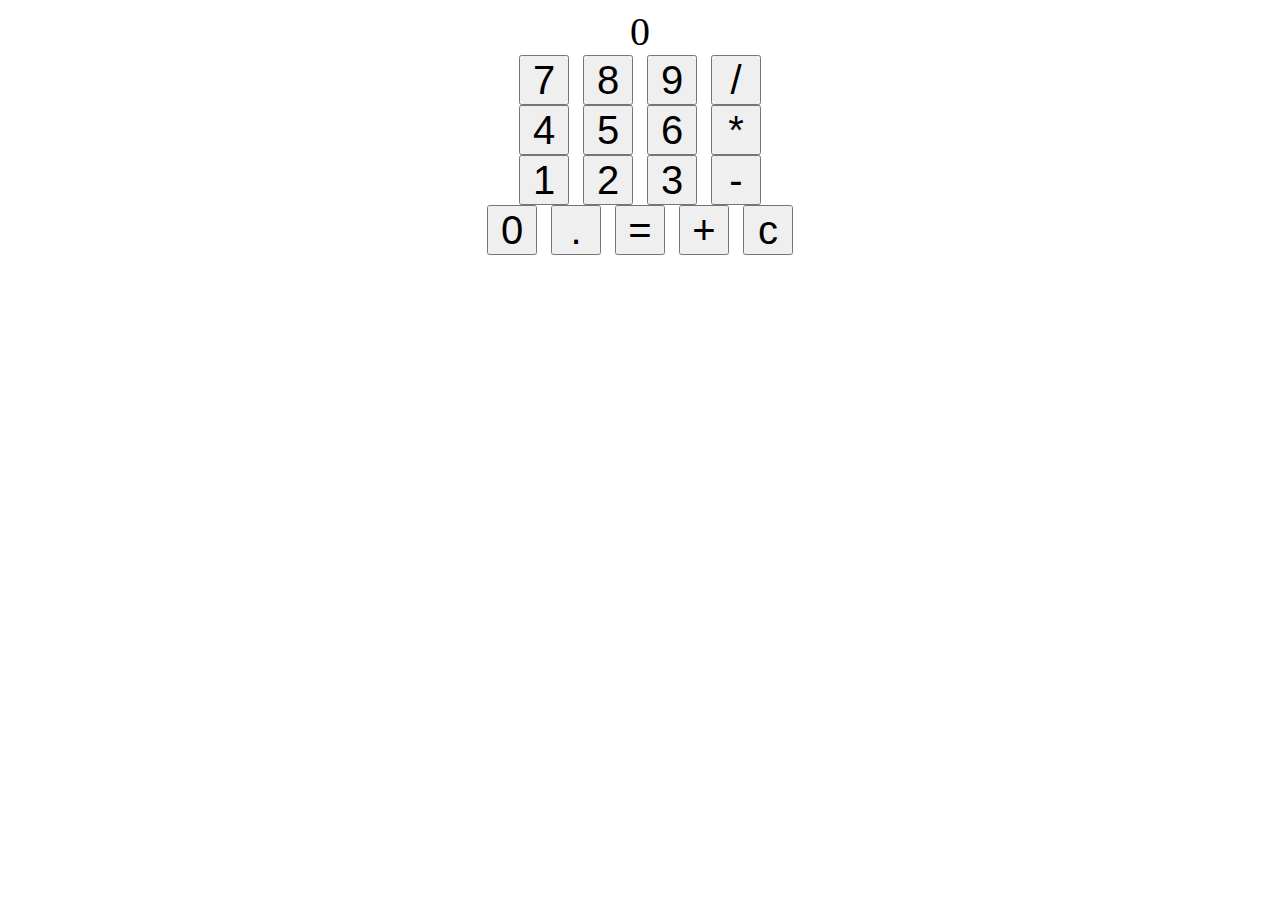
<file: hw3.html>
<!DOCTYPE html>
<html>
	<head>
		<meta charset="utf-8" />
		<title>Calculator</title>
		<link rel="stylesheet" type="text/css" href="hw3.css" />
		<script src="https://ajax.googleapis.com/ajax/libs/jquery/2.1.3/jquery.min.js"></script>
		<script src="hw3.js"></script>
	</head>
	<body>
		<div id="content">0</div>
		<div>
			<button id="7">7</button> 
			<button id="8">8</button> 
			<button id="9">9</button> 
			<button id="divide">/</button>
			<br />
			<button id="4">4</button> 
			<button id="5">5</button>
			<button id="6">6</button>
			<button id="multiply">*</button>
			<br />
			<button id="1">1</button>
			<button id="2">2</button>
			<button id="3">3</button>
			<button id="minus">-</button>
			<br />
			<button id="0">0</button> 
			<button id="dot">.</button> 
			<button id="equal">=</button> 
			<button id="plus">+</button>

			<button id="clear">c</button>
		</div>
	</body>
</html>
</file>
<file: hw3.css>
body, button
{   text-align: center;
	font-size:40px;
}
button
{
	width:50px;
	height:50px;

	margin-left:2px;
	margin-right:2px;
	
	
}
</file>
